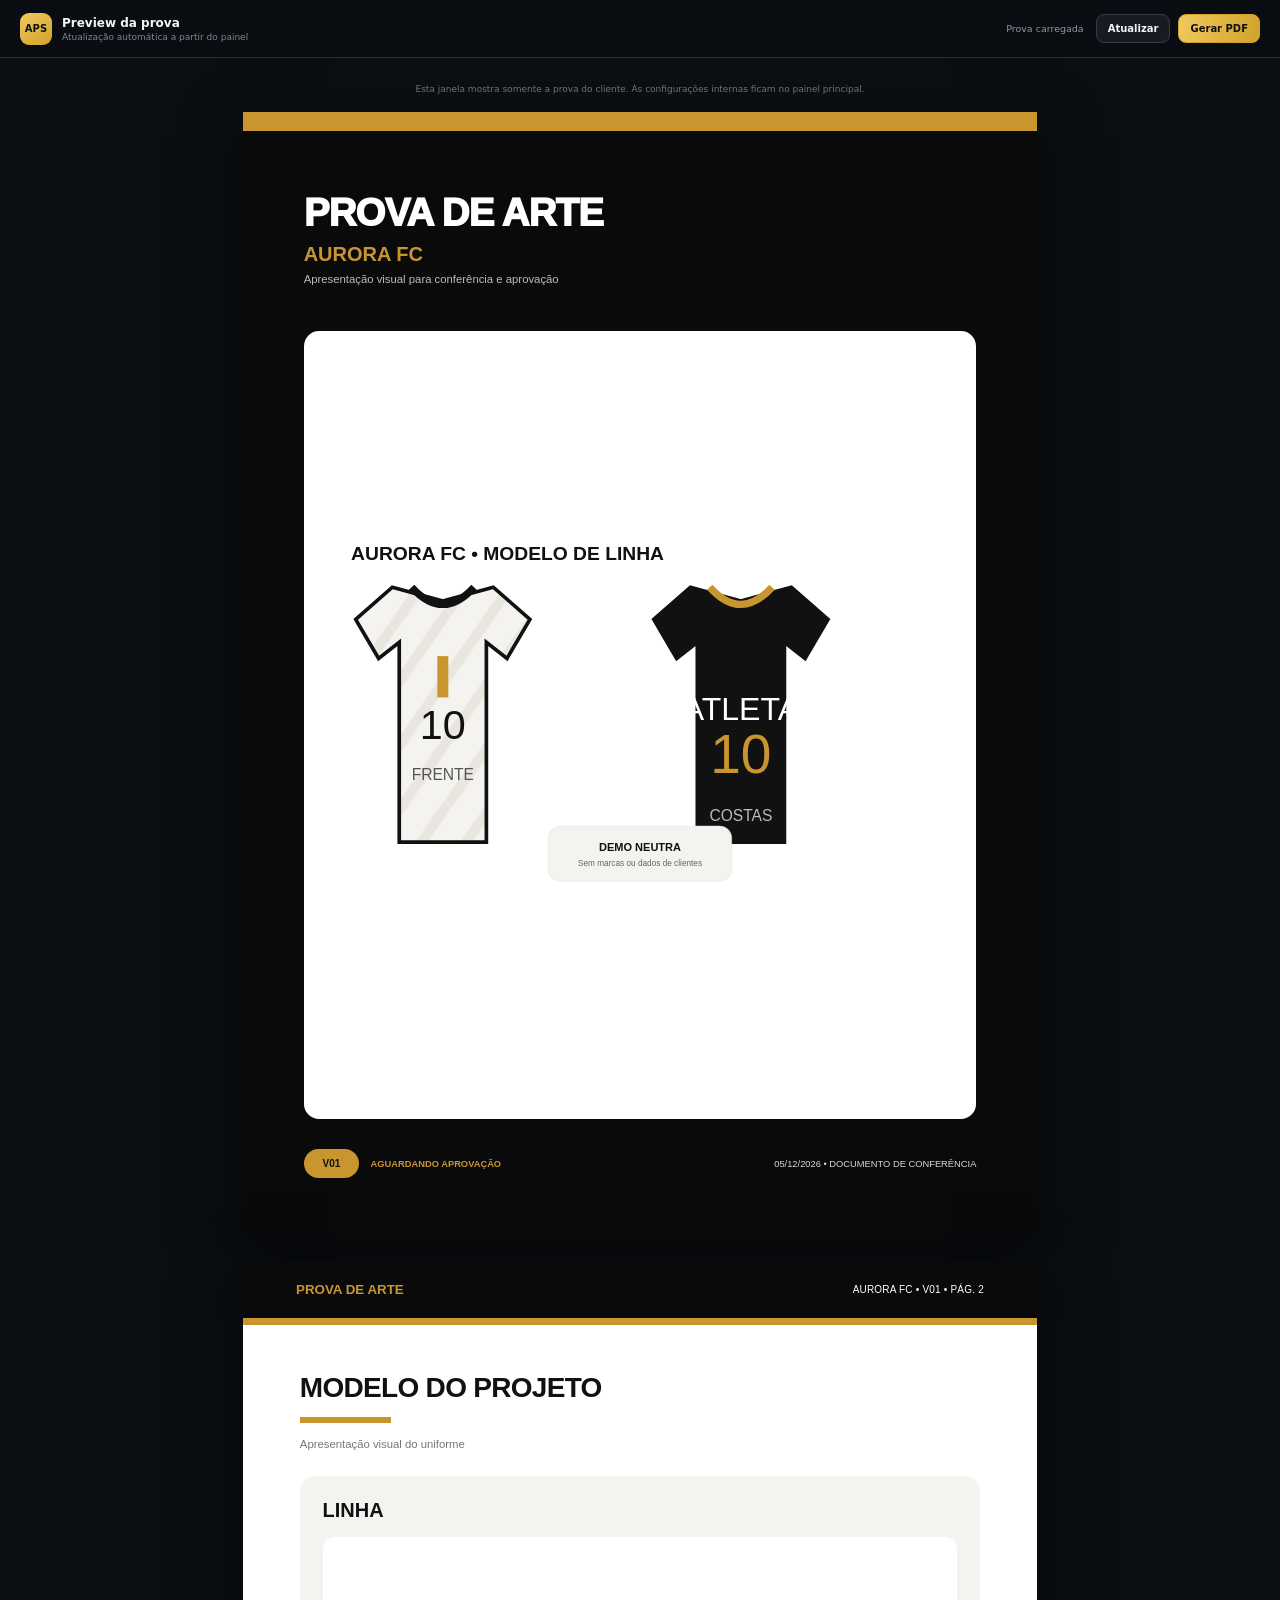
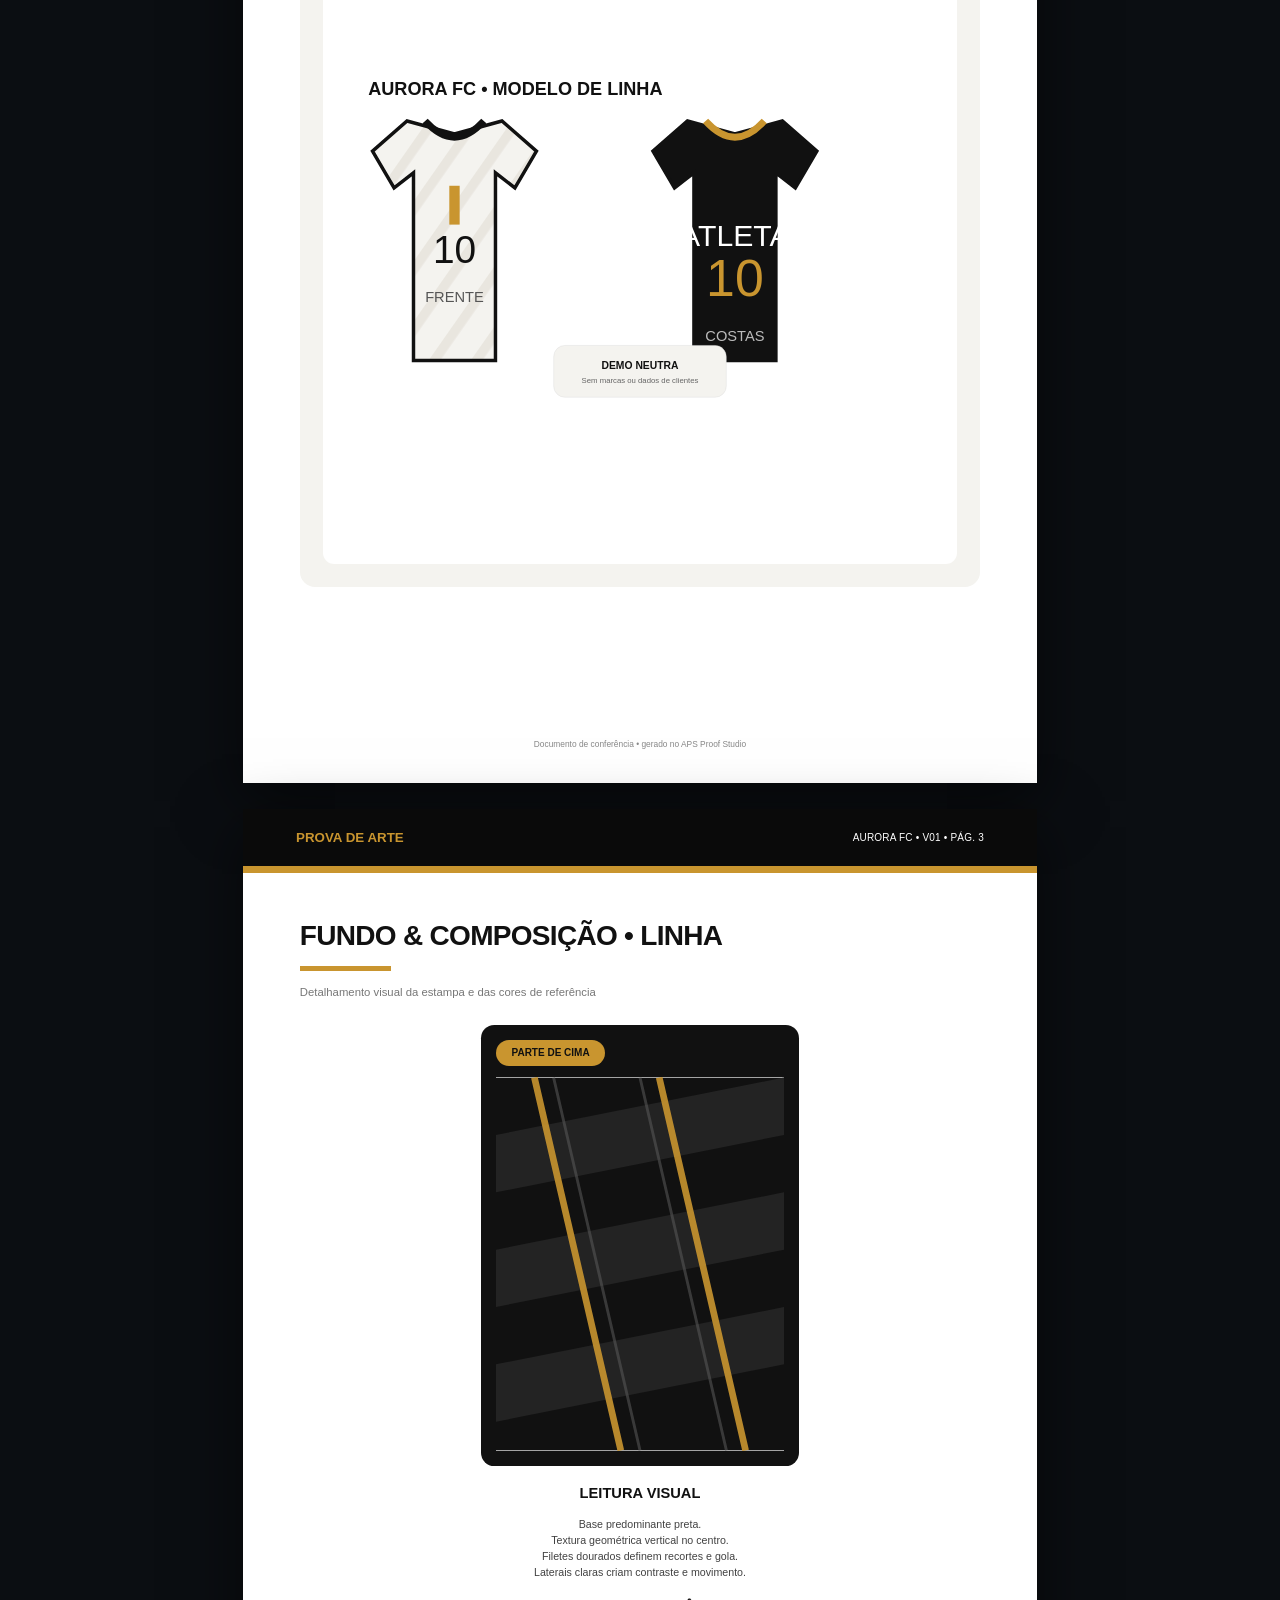
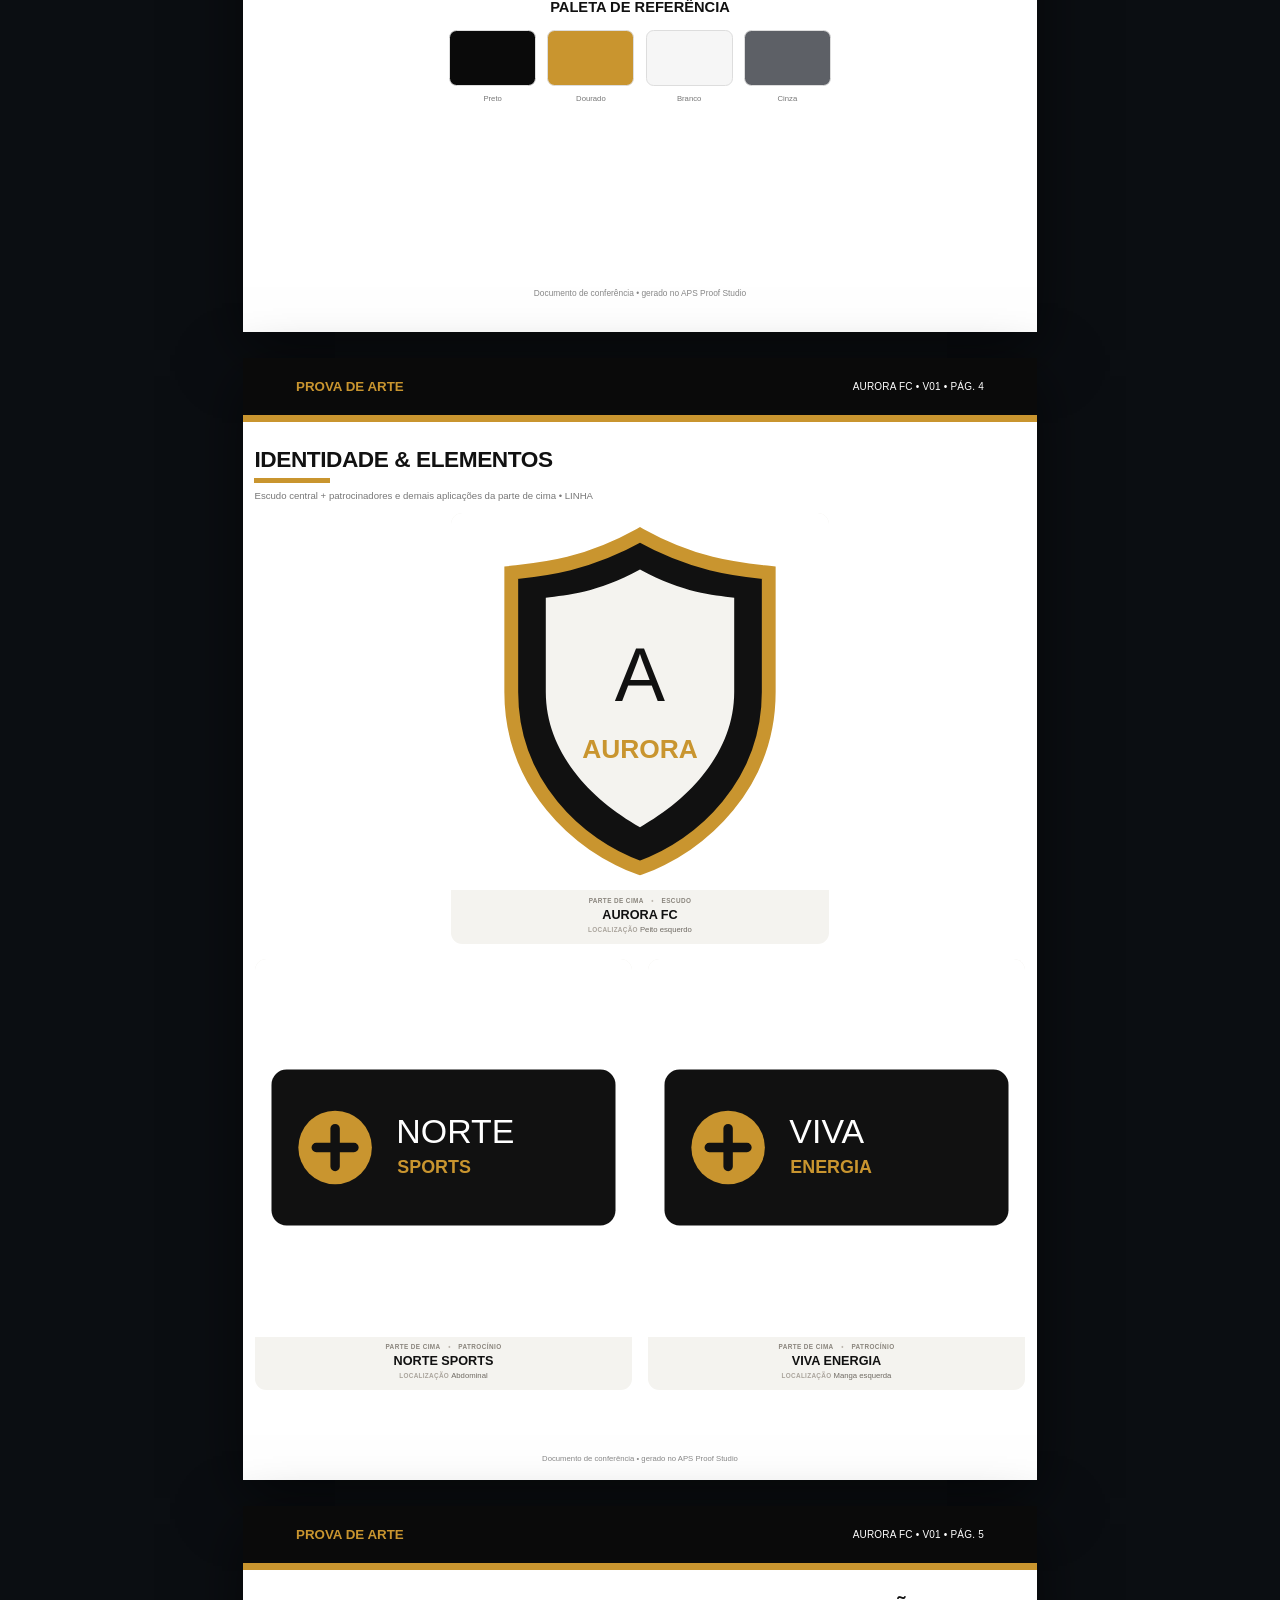
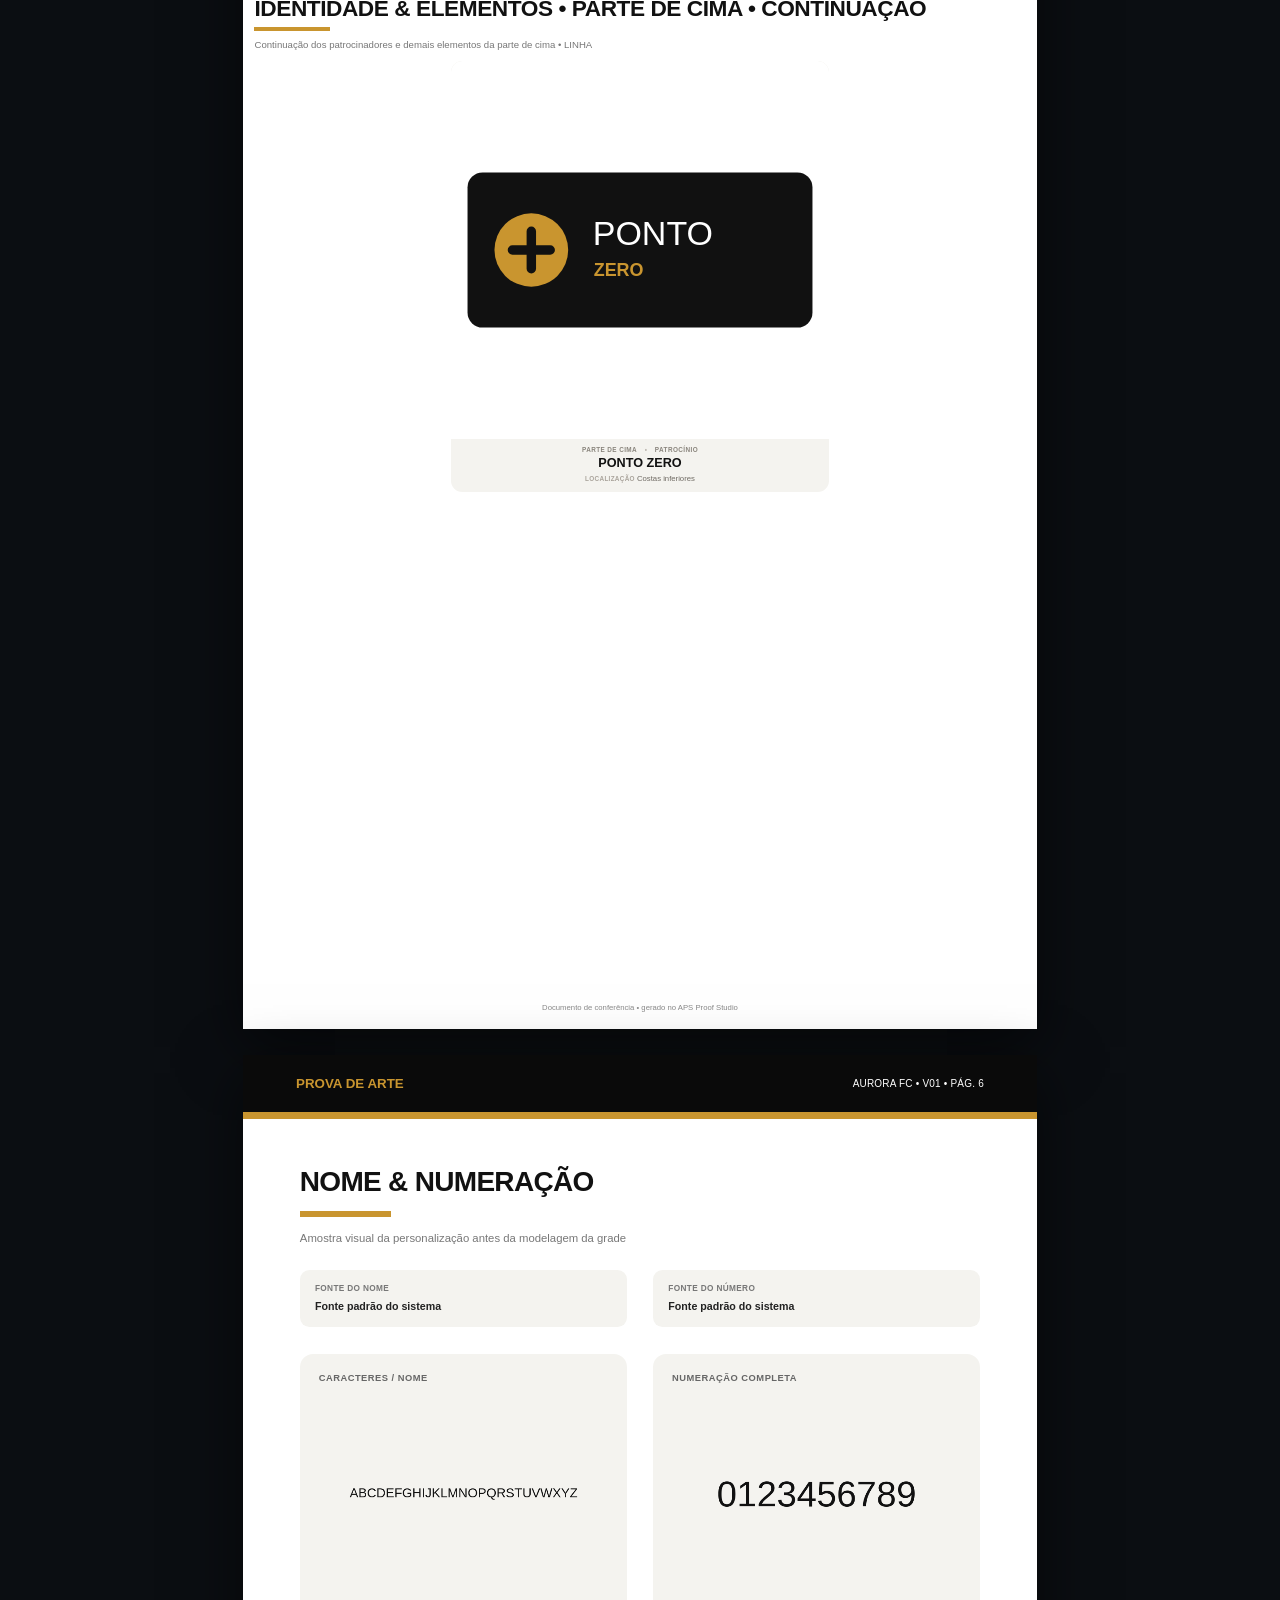
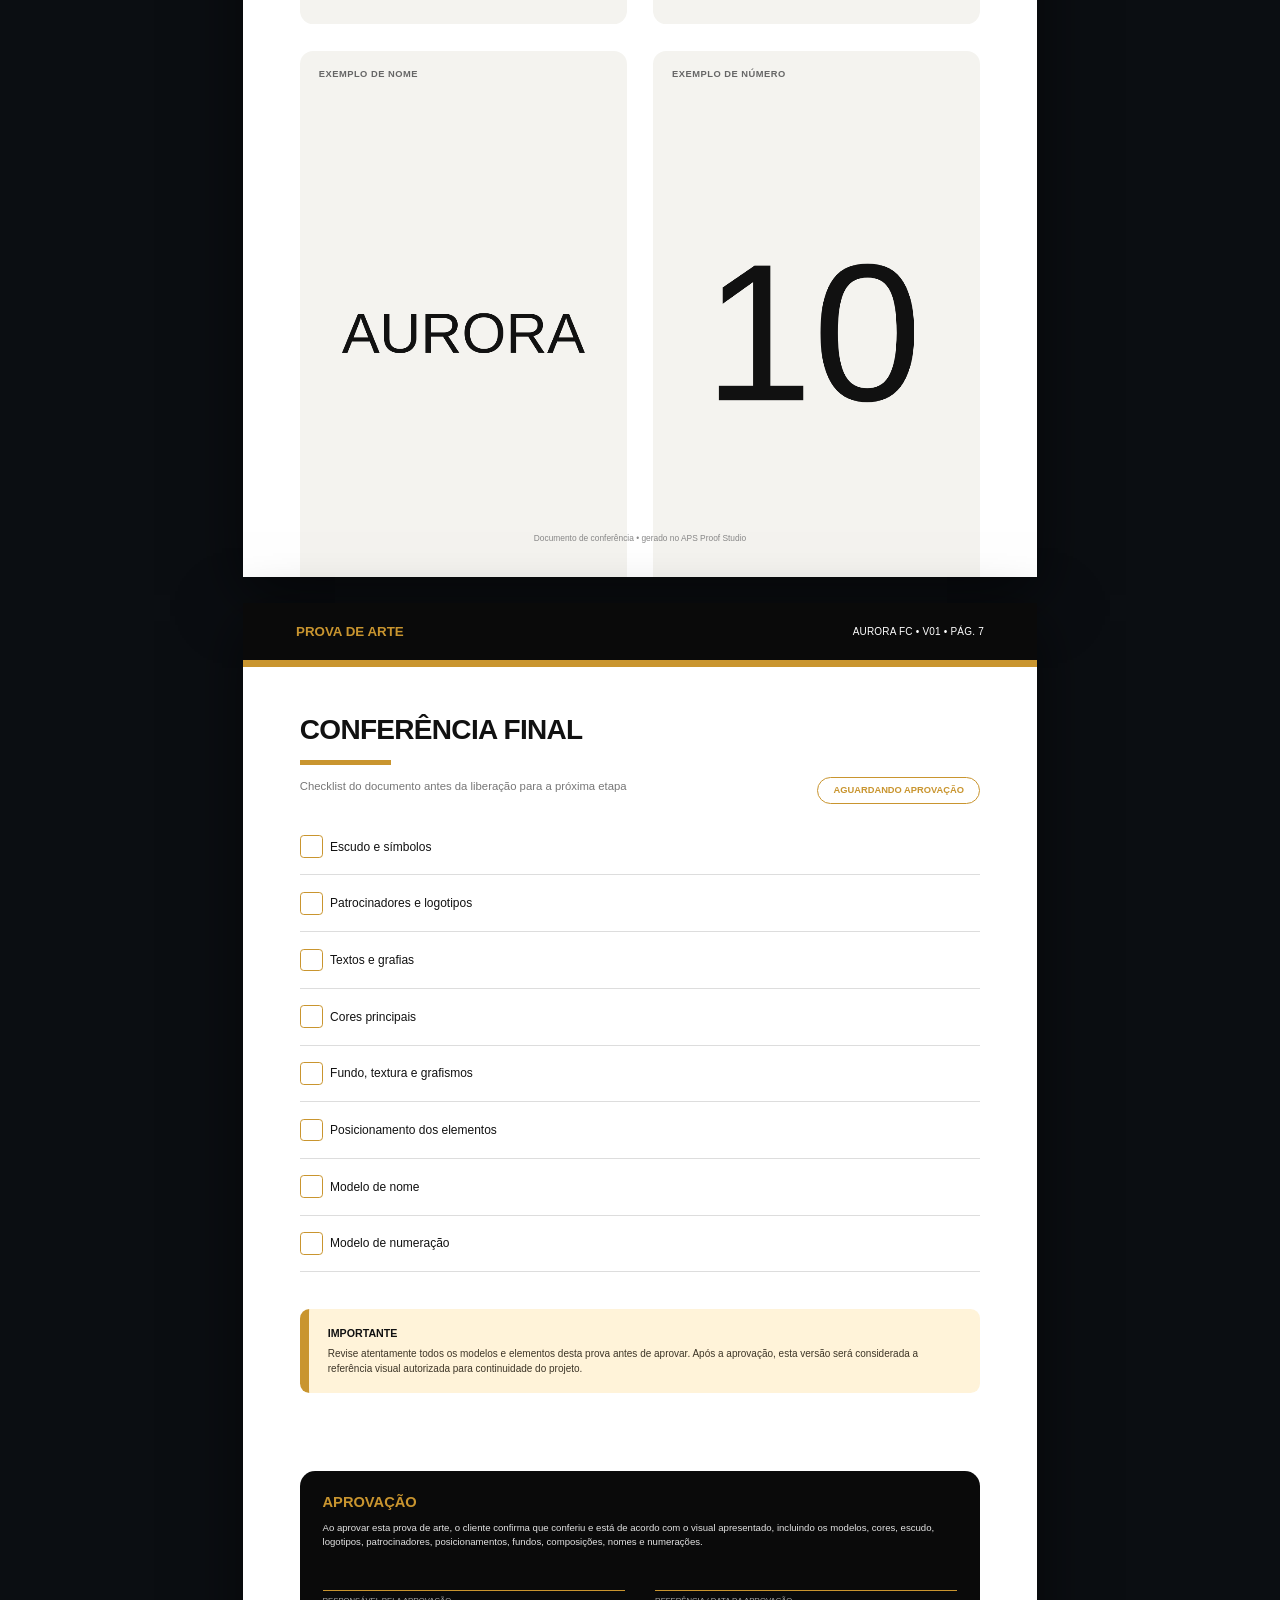
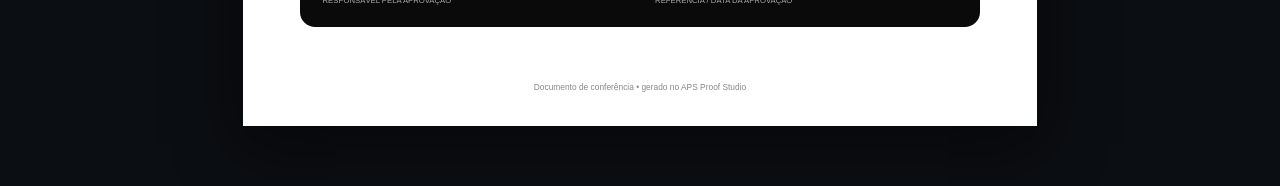
<file: preview.html>
<!doctype html>
<html lang="pt-BR">
<head>
  <meta charset="utf-8">
  <meta name="viewport" content="width=device-width,initial-scale=1">
  <title>APS Proof Studio • Preview</title>
  <link rel="stylesheet" href="assets/css/ui.css?v=0.19.5">
  <link rel="stylesheet" href="assets/css/pdf.css?v=0.19.5">
  <link rel="stylesheet" href="assets/css/models.css?v=0.19.5">
  <link rel="stylesheet" href="assets/css/preview.css?v=0.19.5">
</head>
<body>
  <div class="preview-window-shell">
    <header class="preview-window-topbar">
      <div class="preview-window-brand">
        <div class="preview-window-mark">APS</div>
        <div>
          <div class="preview-window-title">Preview da prova</div>
          <div class="preview-window-sub">Atualização automática a partir do painel</div>
        </div>
      </div>
      <div class="preview-window-actions">
        <span class="preview-window-status" id="previewSyncStatus">Carregando projeto…</span>
        <button class="preview-window-btn" id="refreshPreviewBtn">Atualizar</button>
        <button class="preview-window-btn primary" id="printPreviewBtn">Gerar PDF</button>
      </div>
    </header>
    <main class="preview-window-body">
      <p class="preview-window-note">Esta janela mostra somente a prova do cliente. As configurações internas ficam no painel principal.</p>
      <div id="preview"></div>
      <span id="pageCountLabel" hidden></span>
    </main>
  </div>

  <script src="assets/js/state.js?v=0.19.5"></script>
  <script src="assets/js/editor.js?v=0.19.5"></script>
  <script src="assets/js/pdf.js?v=0.19.5"></script>
  <script src="assets/js/fonts.js?v=0.19.5"></script>
  <script src="assets/js/preview.js?v=0.19.5"></script>
</body>
</html>
</file>
<file: assets/css/ui.css>
:root{
  --ui-bg:#0f1115;
  --ui-panel:#171a20;
  --ui-panel-2:#1e222a;
  --ui-line:#2b303a;
  --ui-text:#f4f5f7;
  --ui-muted:#9ca3af;
  --accent:#c9952f;
  --accent2:#0a0a0a;
  --paper:#ffffff;
  --ink:#111111;
  --soft:#f4f3ef;
  --muted:#777777;
  --asset-bg:#ffffff;
  font-family: Inter, ui-sans-serif, system-ui, -apple-system, BlinkMacSystemFont, "Segoe UI", sans-serif;
}
*{box-sizing:border-box}
html,body{margin:0;min-height:100%;background:var(--ui-bg);color:var(--ui-text)}
button,input,select,textarea{font:inherit}
button{cursor:pointer}
.app-shell{display:grid;grid-template-columns:430px minmax(0,1fr);min-height:100vh}
.editor{height:100vh;overflow:auto;background:var(--ui-panel);border-right:1px solid var(--ui-line);padding:18px 18px 36px;position:sticky;top:0}
.workspace{min-width:0;background:#0b0d10;min-height:100vh}
.brand-row{display:flex;align-items:center;gap:12px;margin-bottom:16px}
.brand-mark{width:48px;height:48px;border-radius:13px;background:linear-gradient(135deg,var(--accent),#f0c970);color:#0d0f12;font-weight:900;display:grid;place-items:center;letter-spacing:-1px}
.brand-title{font-size:19px;font-weight:800}
.brand-sub{font-size:12px;color:var(--ui-muted);margin-top:2px}
.toolbar{display:grid;grid-template-columns:1.2fr 1fr 1fr;gap:7px}
.btn{border:1px solid var(--ui-line);background:#222731;color:#eef0f3;padding:9px 11px;border-radius:9px;font-weight:700;font-size:12px;transition:.15s;display:inline-flex;align-items:center;justify-content:center;gap:6px}
.btn:hover{filter:brightness(1.12)}
.btn.primary{background:var(--accent);border-color:var(--accent);color:#111}
.btn.ghost{background:transparent}.btn.danger{color:#ff9c9c;border-color:#633}.btn.full{width:100%}
.small-btn{padding:6px 9px;font-size:11px;border-radius:7px}
.file-btn{position:relative}
.save-note{font-size:10px;color:#7fd2a1;margin:9px 2px 13px}
.panel{border:1px solid var(--ui-line);border-radius:12px;margin:10px 0;background:#13161b;overflow:hidden}
.panel summary{padding:13px 14px;font-size:12px;font-weight:800;cursor:pointer;list-style:none;background:#181c22;letter-spacing:.2px}
.panel summary::-webkit-details-marker{display:none}
.panel-body{padding:13px}
.grid-2{display:grid;grid-template-columns:1fr 1fr;gap:10px}.span-2{grid-column:1/-1}
.field{display:flex;flex-direction:column;gap:6px;font-size:10px;font-weight:700;color:#c6cbd3;text-transform:uppercase;letter-spacing:.45px}
.label-like{display:block;font-size:10px;font-weight:700;color:#c6cbd3;text-transform:uppercase;letter-spacing:.45px;margin-bottom:6px}
.field input,.field select,.field textarea,.element-fields input,.palette-row input[type="text"],.list-row input,.check-row input{width:100%;border:1px solid var(--ui-line);background:#0f1217;color:#f5f6f8;border-radius:8px;padding:9px 10px;outline:none;text-transform:none;letter-spacing:0;font-weight:500;font-size:12px}
.field input:focus,.field select:focus,.field textarea:focus,.element-fields input:focus,.palette-row input:focus,.list-row input:focus,.check-row input:focus{border-color:var(--accent)}
textarea{resize:vertical}
.mt-14{margin-top:14px}.mt-12{margin-top:12px}.mt-10{margin-top:10px}.mt-8{margin-top:8px}
.row-between{display:flex;justify-content:space-between;align-items:center;gap:10px}
.section-mini-title{font-size:11px;font-weight:900;color:#f4f5f7;text-transform:uppercase;letter-spacing:.7px}
.dropzone{position:relative;border:1px dashed #4b5260;background:#0c0f13;border-radius:10px;overflow:hidden;display:grid;place-items:center;min-height:115px;cursor:pointer}
.dropzone.large{min-height:160px}.dropzone.small{width:104px;min-width:104px;height:104px;min-height:104px}
.dropzone.dragover{border-color:var(--accent);box-shadow:0 0 0 2px color-mix(in srgb,var(--accent) 30%,transparent) inset}
.drop-preview{width:100%;height:100%;object-fit:contain;display:none;background:#fff}
.dropzone.has-image .drop-preview{display:block}.dropzone.has-image .drop-placeholder{display:none}
.crest-editor .drop-preview,.element-item .drop-preview{background:var(--asset-bg)}
.drop-placeholder{text-align:center;padding:12px;color:#cfd4dc;display:flex;flex-direction:column;gap:4px}.drop-placeholder small{color:#7f8793;font-size:10px}
.element-editor{display:flex;gap:10px;margin-top:8px}.element-fields{display:grid;gap:7px;flex:1;align-content:center}
.element-fields select{width:100%;border:1px solid var(--ui-line);background:#0f1217;color:#f5f6f8;border-radius:8px;padding:9px 10px;outline:none;font-size:12px}.element-fields select:focus{border-color:var(--accent)}
.identity-editor-section{border:1px solid var(--ui-line);border-radius:10px;padding:10px;background:#101318}.identity-subtitle{font-size:10px;font-weight:800;color:#959daa;text-transform:uppercase;letter-spacing:.45px;margin-top:8px}
.elements-editor{display:grid;gap:8px;margin-top:8px}.element-item{border:1px solid var(--ui-line);border-radius:10px;padding:9px;display:grid;grid-template-columns:92px 1fr 30px;gap:10px;background:#111419}
.element-item .dropzone{width:92px;min-width:92px;height:92px;min-height:92px}.element-item .element-fields{gap:5px}.element-item select{border:1px solid var(--ui-line);background:#0f1217;color:#fff;border-radius:7px;padding:7px;font-size:11px}
.elements-empty{border:1px dashed #343a45;border-radius:9px;padding:12px;color:#727b88;font-size:10px;text-align:center}.bottom-toggle{display:flex;align-items:flex-start;gap:10px;border:1px solid var(--ui-line);border-radius:10px;padding:11px;background:#15191f;cursor:pointer;text-transform:none;letter-spacing:0}.bottom-toggle input{margin-top:2px;width:17px;height:17px;accent-color:var(--accent)}.bottom-toggle span{display:flex;flex-direction:column;gap:3px;font-size:11px;color:#eef1f4}.bottom-toggle small{font-size:9.5px;font-weight:500;color:#858d99}.bottom-section-editor{margin-top:10px}.bottom-section-editor.is-hidden{display:none}
.icon-btn{border:1px solid #483333;background:#221719;color:#ffb2b2;width:30px;height:30px;border-radius:7px;padding:0;display:grid;place-items:center}
.composition-dropzone{min-height:180px}.sample-hint{display:none;position:absolute;inset:auto 10px 10px 10px;background:#111d;color:white;padding:8px 10px;border-radius:7px;font-size:11px;text-align:center;backdrop-filter:blur(4px)}
.composition-dropzone.sampling{cursor:crosshair;border-color:var(--accent)}.composition-dropzone.sampling .sample-hint{display:block}
.palette-editor{display:grid;gap:7px;margin-top:8px}.palette-row{display:grid;grid-template-columns:39px 1fr auto auto auto auto;gap:6px;align-items:center}
.palette-row input[type="color"]{width:39px;height:36px;border:1px solid var(--ui-line);border-radius:8px;background:#0f1217;padding:3px}
.palette-action{border:1px solid var(--ui-line);background:#1b2028;color:#dfe3e8;border-radius:7px;padding:7px 8px;font-size:10px;font-weight:800}
.palette-role{width:31px;height:31px;border-radius:7px;border:1px solid var(--ui-line);background:#131820;color:#aaa;font-weight:900;font-size:10px}.palette-role.active{border-color:var(--accent);color:#111;background:var(--accent)}
.microcopy{font-size:10px;line-height:1.45;color:#7f8793;margin:9px 0 0}.theme-tip{font-size:10px;color:#929aa5;line-height:1.45}

.item-bg-wrap{display:grid;gap:4px}
.item-bg-label{font-size:10px;color:#aeb7c4;font-weight:700;letter-spacing:.3px}
.item-bg-palette{display:flex;flex-wrap:wrap;gap:6px}
.item-bg-swatch{width:22px;height:22px;border-radius:6px;border:1px solid #586273;background:#fff;cursor:pointer;box-shadow:inset 0 0 0 1px rgba(255,255,255,.04)}
.item-bg-swatch.active{outline:2px solid var(--accent);outline-offset:1px}

.bg-palette{display:flex;flex-wrap:wrap;gap:7px;margin-top:2px}
.bg-swatch{display:inline-flex;align-items:center;gap:7px;border:1px solid var(--ui-line);background:#0f1217;color:#dfe3e8;border-radius:8px;padding:6px 9px;font-size:10px;font-weight:700}
.bg-swatch:hover{border-color:#5b6472}
.bg-swatch.active{border-color:var(--accent);box-shadow:0 0 0 1px var(--accent) inset}
.bg-swatch-color{width:22px;height:22px;border-radius:5px;border:1px solid #555;flex:none}.divider{height:1px;background:var(--ui-line);margin:14px 0}
.font-upload{display:flex;border:1px dashed #4b5260;border-radius:8px;padding:12px;justify-content:center;background:#0f1217;color:#dfe3e8;text-transform:none;letter-spacing:0;cursor:pointer}
.font-local-btn{width:100%;border-style:dashed;background:#10141a}
.font-local-btn:disabled{opacity:.6;cursor:wait}
.font-status{font-size:10px;line-height:1.45;color:#8f98a6;text-transform:none;letter-spacing:0;font-weight:500;margin-top:2px}
.font-status[data-kind="ok"]{color:#82d6a5}.font-status[data-kind="warn"]{color:#f0c970}.font-status[data-kind="error"]{color:#ff9c9c}
.list-editor{display:grid;gap:6px;margin-top:8px}.list-row{display:grid;grid-template-columns:1.6fr .55fr .7fr 1.2fr 28px;gap:5px}.list-row input{padding:7px;font-size:11px}.paste-area{display:none;width:100%;border:1px solid var(--ui-line);background:#0f1217;color:#fff;border-radius:8px;padding:9px;margin-top:7px;font-size:11px}.paste-area.show{display:block}
.checklist-editor{display:grid;gap:6px;margin-top:8px}.check-row{display:grid;grid-template-columns:1fr 28px;gap:6px}.check-row input{padding:8px}.danger-zone{display:flex;justify-content:space-between;gap:8px;margin-top:14px}
.preview-topbar{height:54px;border-bottom:1px solid #252a31;background:#111419;display:flex;align-items:center;justify-content:space-between;padding:0 24px;position:sticky;top:0;z-index:5}.preview-topbar strong{font-size:13px}.preview-topbar span,.preview-note{font-size:11px;color:#818895;margin-left:6px}
.preview-wrap{padding:28px 26px 70px;overflow:auto}.preview{display:grid;justify-content:center;gap:26px}
</file>
<file: assets/css/pdf.css>
/* A4 DOCUMENT */
.pdf-page{--p-accent:var(--accent);--p-accent2:var(--accent2);width:210mm;height:297mm;background:var(--paper);color:var(--ink);position:relative;overflow:hidden;box-shadow:0 18px 60px #0008;page-break-after:always;break-after:page;font-family:Arial, Helvetica, sans-serif}
.pdf-page:last-child{page-break-after:auto;break-after:auto}
.pdf-top-line{height:5mm;background:var(--p-accent)}
.pdf-header{height:17mm;background:var(--p-accent2);display:flex;align-items:center;justify-content:space-between;padding:0 14mm;color:white;border-bottom:2mm solid var(--p-accent)}
.pdf-header .h-title{font-size:10pt;font-weight:900;color:var(--p-accent)}.pdf-header .h-meta{font-size:7.5pt;letter-spacing:.2px}
.pdf-body{padding:13mm 15mm 14mm;height:calc(297mm - 19mm);position:relative}
.pdf-section-title{font-size:21pt;line-height:1;font-weight:900;letter-spacing:-.7px;margin:0}.pdf-title-rule{width:24mm;height:1.5mm;background:var(--p-accent);margin:4mm 0 4mm}.pdf-subtitle{font-size:8.5pt;color:#777;margin-bottom:7mm}
.pdf-footer{position:absolute;bottom:7mm;left:15mm;right:15mm;text-align:center;font-size:6.3pt;color:#888}
.cover-page{background:var(--p-accent2);color:white}.cover-page .pdf-top-line{position:absolute;top:0;left:0;right:0}.cover-content{padding:19mm 16mm 15mm;height:100%;display:flex;flex-direction:column}.cover-kicker{font-size:29pt;font-weight:950;letter-spacing:-1px;margin-top:2mm}.cover-team{font-size:15pt;font-weight:900;color:var(--p-accent);margin-top:2mm}.cover-sub{font-size:8.5pt;color:#b7bbc1;margin-top:2mm}.cover-image-card{background:white;border-radius:4mm;margin-top:12mm;flex:1;min-height:0;display:grid;place-items:center;padding:4mm;overflow:hidden}.cover-image-card img{max-width:100%;max-height:100%;object-fit:contain}.cover-empty{color:#888;font-size:10pt}.cover-meta{display:flex;align-items:center;justify-content:space-between;margin-top:8mm}.pdf-pill{display:inline-flex;align-items:center;justify-content:center;background:var(--p-accent);color:#111;font-size:7.5pt;font-weight:900;border-radius:99px;padding:2.3mm 5mm}.cover-date{font-size:7pt;color:#d6d8dc}.cover-status{font-size:7pt;color:var(--p-accent);font-weight:900;margin-left:3mm}
.card-label{display:inline-flex;align-self:flex-start;background:var(--p-accent);border-radius:99px;padding:2mm 4mm;font-size:7.5pt;font-weight:900;margin-bottom:4mm}.composition-card,.type-card{border-radius:3.5mm;overflow:hidden}.type-card{background:#f4f3ef}
.identity-stack{display:flex;flex-direction:column;gap:4mm}.identity-section-bar{display:flex;align-items:center;justify-content:space-between;background:#f0eee9;border-left:2.5mm solid var(--p-accent);border-radius:2mm;padding:2.4mm 3.5mm;font-size:7.4pt;font-weight:900;letter-spacing:.6px;text-transform:uppercase}.identity-section-bar small{font-size:6pt;color:#777;font-weight:700;letter-spacing:0}.identity-row-card{background:#f4f3ef;border-radius:3mm;min-height:53mm;padding:4.5mm;display:grid;grid-template-columns:52mm 1fr;gap:6mm;align-items:center;overflow:hidden}.identity-row-card.crest-row{min-height:82mm;display:flex;flex-direction:column;align-items:center;justify-content:center;padding:5mm 5mm 4.2mm;text-align:center}.identity-row-image{width:52mm;height:52mm;background:#fff;border-radius:2.5mm;display:grid;place-items:center;overflow:hidden}.crest-row .identity-row-image{width:56mm;height:56mm;margin:0 auto}.identity-row-image img{width:100%;height:100%;object-fit:contain}.identity-row-placeholder{font-size:6.2pt;color:#aaa;text-align:center;padding:2mm}.identity-row-info{min-width:0}.crest-row .identity-row-info{text-align:center}.identity-row-type{font-size:5.6pt;color:#888;text-transform:uppercase;font-weight:900;letter-spacing:.45px}.identity-row-name{font-size:10.6pt;font-weight:900;line-height:1.12;margin-top:1.2mm;word-break:break-word}.crest-row .identity-row-name{font-size:9.2pt}.identity-row-location{font-size:6.3pt;color:#666;margin-top:1.6mm}.identity-row-location:before{content:'LOCALIZAÇÃO  ';font-size:5.2pt;font-weight:900;color:#999;letter-spacing:.35px}.identity-empty{border:1px dashed #c9c5bd;color:#918c83;background:#faf9f7;display:grid;place-items:center;text-align:center;font-size:8pt;padding:5mm;border-radius:3mm;min-height:24mm}.empty-card{border:1px dashed #c9c5bd;color:#918c83;background:#faf9f7;display:grid;place-items:center;text-align:center;font-size:8pt;padding:5mm;border-radius:3mm}
.composition-layout{display:flex;flex-direction:column;gap:7mm}.composition-card{background:#111;padding:5mm;display:flex;flex-direction:column}.composition-card .card-label{margin-bottom:4mm}.composition-image{flex:1;min-height:0;display:grid;place-items:center}.composition-image img{max-width:100%;max-height:100%;object-fit:contain}.composition-details{display:block}.visual-reading h3,.palette-block h3{font-size:11pt;margin:0 0 4mm}.visual-notes{font-size:8pt;color:#424242;line-height:1.5;white-space:pre-wrap}.palette-block{margin-top:8mm}.swatches{display:grid;grid-template-columns:repeat(6,1fr);gap:3mm}.swatch{font-size:5.8pt;color:#777;text-align:center}.swatch-color{height:15mm;border-radius:2mm;border:1px solid #ddd;margin-bottom:2mm}
.typography-grid{display:grid;grid-template-columns:1fr 1fr;gap:7mm}.type-card{min-height:67mm;padding:5mm;display:flex;flex-direction:column}.type-card .type-label{font-size:7pt;font-weight:900;color:#666;text-transform:uppercase;letter-spacing:.5px}.type-preview{flex:1;display:grid;place-items:center;text-align:center;word-break:break-word;line-height:1.12;padding:4mm}.type-preview.name-font{font-family:var(--proof-name-font, "Arial Black", Impact, sans-serif)}.type-preview.number-font{font-family:var(--proof-number-font, "Arial Black", Impact, sans-serif)}.type-preview.alpha{font-size:17pt}.type-preview.numbers{font-size:30pt}.type-preview.sample-name{font-size:38pt}.type-preview.sample-number{font-size:88pt}.font-summary{display:grid;grid-template-columns:1fr 1fr;gap:7mm;margin-bottom:7mm}.font-summary>div{background:#f4f3ef;border-radius:2.5mm;padding:3.5mm 4mm}.font-summary b{display:block;font-size:6.2pt;color:#777;letter-spacing:.35px;margin-bottom:1mm}.font-summary span{font-size:8pt;font-weight:800;color:#222}.type-note{margin-top:7mm;font-size:8pt;line-height:1.55;color:#454545}.notice-box{margin-top:8mm;background:#fff3d9;border-left:2.5mm solid var(--p-accent);padding:5mm;border-radius:2mm;font-size:7.7pt;line-height:1.45}.notice-box b{display:block;margin-bottom:1.5mm}

.final-important{position:absolute;left:15mm;right:15mm;bottom:86mm;background:#fff3d9;border-left:2.5mm solid var(--p-accent);padding:4.5mm 5mm;border-radius:2.5mm;color:#3d3527;font-size:7.5pt;line-height:1.45}
.final-important b{display:block;color:#111;font-size:8pt;margin-bottom:1.5mm}

.checklist{display:grid;gap:0}.checklist-item{display:grid;grid-template-columns:8mm 1fr;align-items:center;min-height:15mm;border-bottom:1px solid #ddd;font-size:9pt}.check-box{width:6mm;height:6mm;border:1.2px solid var(--p-accent);border-radius:1mm}.approval-panel{position:absolute;left:15mm;right:15mm;bottom:24mm;background:var(--p-accent2);color:white;border-radius:4mm;padding:6mm}.approval-panel h3{margin:0;color:var(--p-accent);font-size:11pt}.approval-panel p{font-size:7.2pt;line-height:1.45;color:#e3e3e3;margin:3mm 0 4mm}.approval-meta{display:grid;grid-template-columns:1fr 1fr;gap:8mm}.approval-line{border-bottom:1px solid var(--p-accent);height:7mm}.approval-label{font-size:5.8pt;color:#aaa;margin-top:1.3mm;text-transform:uppercase}.status-stamp{position:absolute;right:15mm;top:29mm;border:1.2px solid var(--p-accent);color:var(--p-accent);font-size:7pt;font-weight:900;border-radius:99px;padding:2mm 4mm}
.list-table{width:100%;border-collapse:collapse;font-size:8pt}.list-table th{background:var(--p-accent2);color:white;text-align:left;padding:3mm 2.5mm;border-bottom:1.2mm solid var(--p-accent)}.list-table td{padding:3mm 2.5mm;border-bottom:1px solid #ddd;vertical-align:top}.list-table th:nth-child(2),.list-table td:nth-child(2){width:18mm;text-align:center}.list-table th:nth-child(3),.list-table td:nth-child(3){width:22mm;text-align:center}.list-table th:nth-child(4),.list-table td:nth-child(4){width:48mm}.list-summary{margin-top:6mm;display:flex;justify-content:flex-end;font-size:8pt;font-weight:900;color:#444}


/* v0.4 • composição por peça + campos “Outro” */
.composition-source-block{border:1px solid var(--ui-line);border-radius:11px;padding:11px;background:#111419;margin-bottom:10px}
.composition-source-meta{font-size:9px;color:#87909d;font-weight:700;background:#0d1015;border:1px solid #2d333d;border-radius:99px;padding:5px 8px;white-space:nowrap}
.composition-bottom-editor.is-hidden,.custom-specify.is-hidden{display:none!important}
.composition-dropzone.shirt-ratio{width:min(300px,100%);aspect-ratio:60/78;min-height:0;margin:9px auto 0}
.composition-dropzone.shorts-ratio{width:min(410px,100%);aspect-ratio:82/61;min-height:0;margin:9px auto 0}
.composition-dropzone .drop-preview{object-fit:cover;object-position:center}
.custom-specify{border-style:dashed!important;border-color:#4a5260!important;background:#11151b!important}
.element-fields .custom-specify{font-size:11px}
.composition-art-stack{display:flex;justify-content:center;align-items:flex-start;gap:5mm;width:100%}
.composition-art-stack.with-bottom{display:grid;grid-template-columns:60fr 82fr;gap:5mm;align-items:start}
.composition-piece-card{background:#111;border-radius:3.5mm;padding:4mm;display:flex;flex-direction:column;overflow:hidden;box-sizing:border-box}
.composition-piece-card.single{width:84mm}
.composition-piece-card.top-with-bottom,.composition-piece-card.bottom-piece{width:100%}
.composition-piece-label{display:flex;align-items:center;justify-content:space-between;gap:2mm;margin-bottom:3mm}
.composition-piece-label .card-label{margin:0}
.composition-piece-label small{font-size:5.7pt;color:#aaa;font-weight:700}
.composition-piece-image{display:grid;place-items:center;overflow:hidden;width:100%;background:var(--asset-bg)}
.composition-piece-card.single .composition-piece-image,
.composition-piece-card.top-with-bottom .composition-piece-image{aspect-ratio:60/78}
.composition-piece-card.bottom-piece .composition-piece-image{aspect-ratio:82/61}
.composition-piece-image img{width:100%;height:100%;object-fit:cover;object-position:center}

@media(max-width:1200px){.app-shell{grid-template-columns:380px minmax(0,1fr)}.editor{padding-left:12px;padding-right:12px}.preview-wrap{padding-left:12px;padding-right:12px}.pdf-page{transform-origin:top center}}
@media(max-width:900px){.app-shell{display:block}.editor{height:auto;position:relative;border-right:0}.workspace{min-height:auto}.preview-topbar{position:relative}.preview-wrap{overflow:auto}.pdf-page{zoom:.78}}

@media print{
  @page{size:A4 portrait;margin:0}
  html,body{background:white!important;margin:0!important;padding:0!important}
  .editor,.preview-topbar{display:none!important}
  .app-shell,.workspace,.preview-wrap,.preview{display:block!important;background:white!important;margin:0!important;padding:0!important;width:auto!important;min-height:0!important;overflow:visible!important}
  .pdf-page{box-shadow:none!important;margin:0!important;width:210mm!important;height:297mm!important;zoom:1!important;transform:none!important}
}


/* IDENTIDADE & ELEMENTOS • grade A4 2×2 */
.identity-page .pdf-body{
  padding:7mm 3mm 7mm;
  height:calc(297mm - 19mm);
}
.identity-page .pdf-section-title{
  font-size:17pt;
  letter-spacing:-.45px;
}
.identity-page .pdf-title-rule{
  width:20mm;
  height:1.1mm;
  margin:2mm 0 2mm;
}
.identity-page .pdf-subtitle{
  font-size:7.2pt;
  margin-bottom:3mm;
}
.identity-page .pdf-footer{
  bottom:2.5mm;
  font-size:5.8pt;
}
.identity-grid{
  width:204mm;
  margin:0 auto;
  display:grid;
  grid-template-columns:100mm 100mm;
  column-gap:4mm;
  row-gap:4mm;
  align-items:start;
  justify-content:center;
}
.identity-grid-card{
  width:100mm;
  min-width:100mm;
  background:#f4f3ef;
  border-radius:3mm;
  overflow:hidden;
  align-self:start;
}
.identity-grid-card:last-child:nth-child(odd){
  grid-column:1 / -1;
  justify-self:center;
}
.identity-grid-image{
  width:100mm;
  height:100mm;
  display:flex;
  align-items:center;
  justify-content:center;
  overflow:hidden;
  border-radius:3mm 3mm 0 0;
  padding:2.5mm;
}
.identity-grid-image img{
  width:100%;
  height:100%;
  max-width:100%;
  max-height:100%;
  object-fit:contain;
  object-position:center;
  display:block;
}
.identity-grid-placeholder{
  width:100%;
  height:100%;
  display:grid;
  place-items:center;
  color:#aaa;
  font-size:7pt;
  border:1px dashed #d4d0c8;
  border-radius:2mm;
}
.identity-grid-info{
  min-height:12mm;
  padding:2mm 3mm 2.4mm;
  text-align:center;
}
.identity-grid-meta{
  display:flex;
  align-items:center;
  justify-content:center;
  gap:2mm;
  color:#8a857d;
  font-size:4.8pt;
  line-height:1;
  font-weight:900;
  letter-spacing:.4px;
  text-transform:uppercase;
}
.identity-grid-meta span+span:before{
  content:'•';
  margin-right:2mm;
  color:#bbb6ae;
}
.identity-grid-name{
  margin-top:1.2mm;
  font-size:9.5pt;
  line-height:1.05;
  font-weight:900;
  word-break:break-word;
}
.identity-grid-location{
  margin-top:1mm;
  color:#6f6a63;
  font-size:5.8pt;
  line-height:1.1;
}
.identity-grid-location:before{
  content:'LOCALIZAÇÃO  ';
  color:#aaa49c;
  font-size:4.8pt;
  font-weight:900;
  letter-spacing:.3px;
}

/* Regra global: assets cabem inteiros; só fundo/composição usa cover. */
.cover-image-card img,
.model-proof-image img,
.identity-row-image img,
.identity-grid-image img,
.dropzone:not(.composition-dropzone) .drop-preview{
  object-fit:contain;
  object-position:center;
}
.composition-dropzone .drop-preview,
.composition-piece-image img{
  object-fit:cover;
  object-position:center;
}


/* v0.19.1 • identidade: encaixe integral e quadros físicos de 10×10 cm */
.identity-grid{
  grid-auto-flow:row;
}
.identity-grid-card{
  width:100mm;
  min-width:100mm;
  max-width:100mm;
}
.identity-grid-image{
  width:100mm;
  min-width:100mm;
  max-width:100mm;
  height:100mm;
  min-height:100mm;
  max-height:100mm;
  padding:0;
  box-sizing:border-box;
}
.identity-grid-image img{
  width:auto !important;
  height:auto !important;
  max-width:100% !important;
  max-height:100% !important;
  object-fit:contain !important;
  object-position:center !important;
  flex:none;
}
.identity-row-image img,
.crest-row .identity-row-image img{
  width:auto !important;
  height:auto !important;
  max-width:100% !important;
  max-height:100% !important;
  object-fit:contain !important;
  object-position:center !important;
}


/* v0.19.2 • escudo independente + elementos abaixo */
.identity-layout{
  width:204mm;
  margin:0 auto;
  display:flex;
  flex-direction:column;
  align-items:center;
  gap:4mm;
}
.identity-crest-zone{
  width:204mm;
  display:flex;
  justify-content:center;
  align-items:flex-start;
}
.identity-crest-zone .identity-grid-card{
  flex:0 0 100mm;
}
.identity-elements-grid{
  width:204mm;
  display:grid;
  grid-template-columns:100mm 100mm;
  column-gap:4mm;
  row-gap:4mm;
  align-items:start;
  justify-content:center;
}
.identity-elements-grid .identity-grid-card:last-child:nth-child(odd){
  grid-column:1 / -1;
  justify-self:center;
}


/* v0.19.4 • seções independentes e tipografia protegida contra métricas ruins de fontes */
.identity-scope-heading{
  width:204mm;
  display:flex;
  align-items:center;
  justify-content:space-between;
  background:#f0eee9;
  border-left:2.5mm solid var(--p-accent);
  border-radius:2mm;
  padding:2.4mm 3.5mm;
  font-size:7.4pt;
  font-weight:900;
  letter-spacing:.6px;
}
.identity-scope-heading small{
  font-size:6pt;
  color:#777;
  font-weight:700;
  letter-spacing:0;
}
.identity-layout-bottom{
  gap:4mm;
}
.type-preview{
  position:relative;
  overflow:hidden;
  min-width:0;
  min-height:0;
}
.type-preview-canvas{
  display:block;
  width:100%;
  height:100%;
  object-fit:contain;
}


/* v0.19.5 • composição vertical + amostras de nome/número maiores */
.type-preview.sample-name{font-size:112pt}
.type-preview.sample-number{font-size:164pt}

.composition-layout{
  align-items:center;
  gap:5mm;
}
.composition-art-stack,
.composition-art-stack.with-bottom{
  width:100%;
  display:flex;
  flex-direction:column;
  align-items:center;
  justify-content:flex-start;
  gap:5mm;
}
.composition-piece-card.top-with-bottom{
  width:62mm;
}
.composition-piece-card.bottom-piece{
  width:82mm;
}
.composition-details{
  width:110mm;
  margin:0 auto;
  text-align:center;
}
.visual-reading,
.palette-block{
  width:100%;
  text-align:center;
}
.palette-block{margin-top:5mm}
.swatches{
  display:flex;
  flex-wrap:wrap;
  justify-content:center;
  gap:3mm;
}
.swatch{
  width:23mm;
}
</file>
<file: assets/css/models.css>
/* v0.16 • múltiplos modelos */
.model-selector-wrap{display:grid;gap:6px;margin-bottom:12px}
.model-selector-wrap select{width:100%;border:1px solid var(--ui-line);background:#0f1217;color:#fff;border-radius:8px;padding:9px 10px;font-size:12px}
.models-editor{display:grid;gap:10px;margin-top:10px}
.model-card{border:1px solid var(--ui-line);background:#101318;border-radius:11px;padding:10px;display:grid;gap:9px}
.model-card-head{display:flex;align-items:center;gap:8px}
.model-card-head input{flex:1;border:1px solid var(--ui-line);background:#0f1217;color:#fff;border-radius:8px;padding:9px 10px;font-size:12px;min-width:0}
.model-badge{border:1px solid var(--accent);color:var(--accent);border-radius:99px;padding:5px 8px;font-size:9px;font-weight:900;white-space:nowrap}
.model-card-actions{display:flex;gap:7px;flex-wrap:wrap}
.model-mockup-drop{min-height:180px}
.model-card .drop-preview{object-fit:contain}
.inherit-box{display:flex;align-items:flex-start;gap:9px;border:1px solid var(--ui-line);background:#15191f;border-radius:9px;padding:10px;margin-bottom:10px;text-transform:none;letter-spacing:0;cursor:pointer}
.inherit-box input{width:17px;height:17px;margin-top:1px;accent-color:var(--accent)}
.inherit-box span{display:flex;flex-direction:column;gap:3px;font-size:11px;color:#eef1f4}
.inherit-box small{font-size:9.5px;color:#858d99;font-weight:500}
.inherited-note{border:1px dashed #3a414d;background:#101318;color:#9ca5b2;border-radius:9px;padding:12px;font-size:10.5px;line-height:1.5}
.main-model-note{border:1px solid color-mix(in srgb,var(--accent) 55%,#333);background:color-mix(in srgb,var(--accent) 10%,#111);border-radius:9px;padding:10px;font-size:10px;color:#d6d9df;margin-bottom:10px}
.model-status-line{display:flex;gap:8px;flex-wrap:wrap;margin-top:5px}
.model-status-pill{font-size:9px;font-weight:800;padding:4px 7px;border-radius:99px;background:#1b2028;color:#aeb6c3;border:1px solid #2e3540}
.model-status-pill.main{color:#111;background:var(--accent);border-color:var(--accent)}
.composition-dropzone .drop-preview{object-fit:cover!important;object-position:center!important}
.crest-editor .dropzone{padding:8px}
.crest-editor .drop-preview{width:100%!important;height:100%!important;max-width:100%!important;max-height:100%!important;object-fit:contain!important;object-position:center!important;box-sizing:border-box}
.crest-row .identity-row-image{padding:4mm!important;box-sizing:border-box}
.crest-row .identity-row-image img{width:100%!important;height:100%!important;max-width:100%!important;max-height:100%!important;object-fit:contain!important;object-position:center!important}
.model-proof-card{height:188mm;background:#f4f3ef;border-radius:4mm;padding:6mm;display:flex;flex-direction:column;gap:4mm}
.model-proof-image{flex:1;min-height:0;background:white;border-radius:3mm;display:grid;place-items:center;overflow:hidden;padding:4mm}
.model-proof-image img{width:100%;height:100%;object-fit:contain}
.model-proof-meta{display:flex;align-items:center;justify-content:space-between;gap:5mm}
.model-proof-name{font-size:15pt;font-weight:900;color:#111}
.model-proof-flags{display:flex;gap:2mm;flex-wrap:wrap;justify-content:flex-end}
.model-proof-flag{font-size:5.8pt;font-weight:900;border-radius:99px;padding:1.8mm 3mm;background:#e6e3dd;color:#555}
.model-proof-flag.main{background:var(--p-accent);color:#111}
.identity-model-tag{font-size:6.5pt;color:#777;font-weight:800;margin:-3mm 0 4mm;text-transform:uppercase;letter-spacing:.4px}
.typography-model-tag{font-size:6.5pt;color:#777;font-weight:800;margin:-3mm 0 4mm;text-transform:uppercase;letter-spacing:.4px}
</file>
<file: assets/css/preview.css>
html,body{margin:0;min-height:100%;background:#0b0e12;color:#f4f5f7;font-family:Inter,ui-sans-serif,system-ui,-apple-system,BlinkMacSystemFont,"Segoe UI",sans-serif}
.preview-window-shell{min-height:100vh}
.preview-window-topbar{
  height:58px;
  display:flex;
  align-items:center;
  justify-content:space-between;
  gap:16px;
  padding:0 20px;
  position:sticky;
  top:0;
  z-index:30;
  background:rgba(10,13,17,.94);
  border-bottom:1px solid #252b32;
  backdrop-filter:blur(14px)
}
.preview-window-brand{display:flex;align-items:center;gap:10px}
.preview-window-mark{width:32px;height:32px;border-radius:9px;background:linear-gradient(145deg,#f0c85e,#d2a32a);display:grid;place-items:center;color:#111;font-weight:900;font-size:10px}
.preview-window-title{font-size:12px;font-weight:850}
.preview-window-sub{font-size:9px;color:#7d8792;margin-top:2px}
.preview-window-actions{display:flex;align-items:center;gap:8px}
.preview-window-status{font-size:9.5px;color:#8f98a3;margin-right:4px}
.preview-window-btn{border:1px solid #363d45;background:#171c22;color:#f4f5f7;border-radius:8px;padding:8px 11px;font-size:10px;font-weight:800;cursor:pointer}
.preview-window-btn.primary{background:linear-gradient(100deg,#f0c85e,#d2a32a);border-color:#d2a32a;color:#111}
.preview-window-body{padding:26px 18px 60px;overflow:auto}
#preview{display:grid;justify-content:center;gap:26px}
.preview-window-note{text-align:center;color:#707985;font-size:9px;margin:0 0 18px}
@media(max-width:900px){.preview-window-body{padding:14px 6px 40px}.pdf-page{zoom:.76}}
@media print{
  .preview-window-topbar,.preview-window-note{display:none!important}
  html,body,.preview-window-shell,.preview-window-body,#preview{background:white!important;margin:0!important;padding:0!important;width:auto!important;min-height:0!important}
  #preview{display:block!important}
}
</file>
